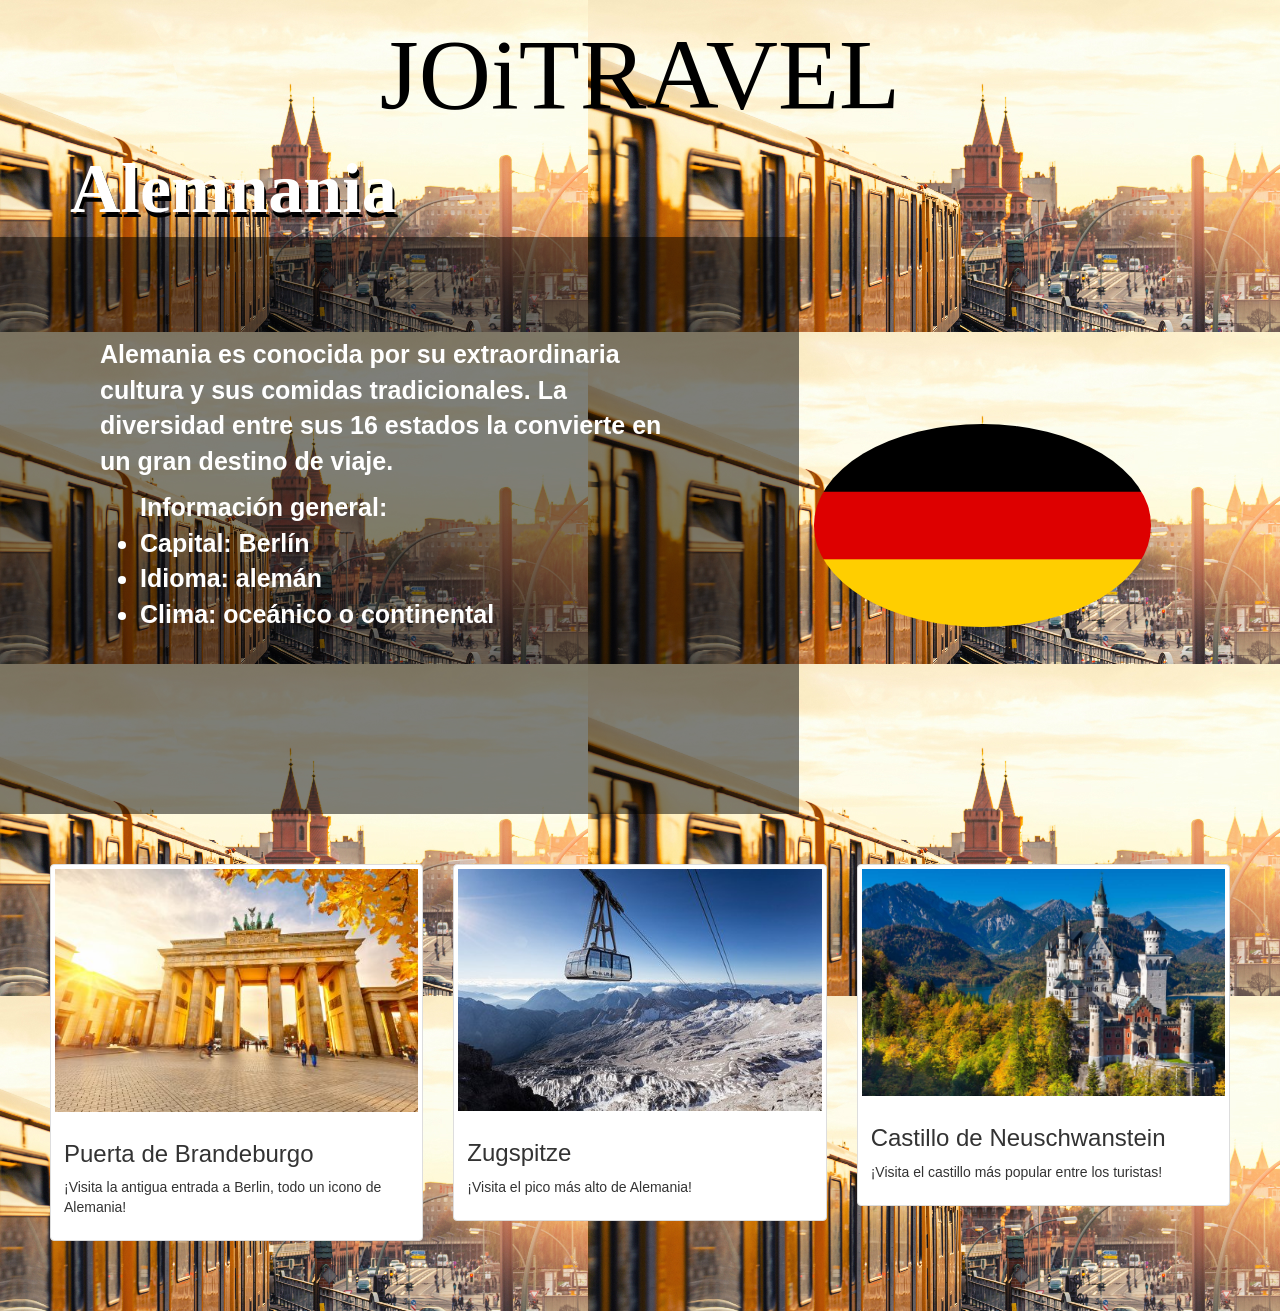
<file: alemania/alemania.html>
<!DOCTYPE html>
<html>
<head>
  <link href='css/bootstrap.css' rel='stylesheet'>
  <meta name="viewport" content="width=device-width, initial-scale=1.0">
  <link rel= "stylesheet" type="text/css" href="css/style.css">
  <script src="https://code.jquery.com/jquery-3.2.1.min.js"></script>
  <script src="js/bootstrap.min.js"></script>
</head>

<body>
  <h1> JOiTRAVEL </h1>
  <h2>Alemnania</h2>
  <table>
     <tr>
       <th>
         <div class="intro">
         <P>
          Alemania es conocida por su extraordinaria cultura y sus comidas tradicionales.
          La diversidad entre sus 16 estados la convierte en un gran destino de viaje.
         </p>
         <ul> Información general:
            <li>Capital: Berlín</li>
            <li>Idioma: alemán</li>
            <li>Clima: oceánico o continental</li>
          </ul>
          <br> </br>
        </div>
      </th>
       <th>
         <img src='images/bandera.jpg' class="bandera">
       </th>
     </tr>
   </table>

<div class="row">
     <div class="col-xs-6 col-md-4">
       <a href="https://www.berlin.de/sehenswuerdigkeiten/3560266-3558930-brandenburger-tor.html" class="thumbnail">
         <img src="images/puerta.jpg" alt="puerta">
          <div class="caption">
           <h3>Puerta de Brandeburgo</h3>
            <p>¡Visita la antigua entrada a Berlin, todo un icono de Alemania!</p>
          </div>
       </a>
     </div>
     <div class="col-xs-6 col-md-4">
      <a href="http://zugspitze.de/en/winter/mountain/zugspitze" class="thumbnail">
        <img src="images/zugspitze.jpg" alt="zugspitze">
         <div class="caption">
           <h3>Zugspitze</h3>
            <p>¡Visita el pico más alto de Alemania!</p>
          </div>
      </a>
     </div>
     <div class="col-xs-6 col-md-4">
      <a href="http://www.neuschwanstein.de/spanisch/visitante/index.htm" class="thumbnail">
       <img src="images/castillo.neusch.jpg" alt="castillo.neusch">
        <div class="caption">
          <h3>Castillo de Neuschwanstein</h3>
           <p>¡Visita el castillo más popular entre los turistas!</p>
        </div>
      </a>
     </div>
   </div>

</body>
</html>
</file>
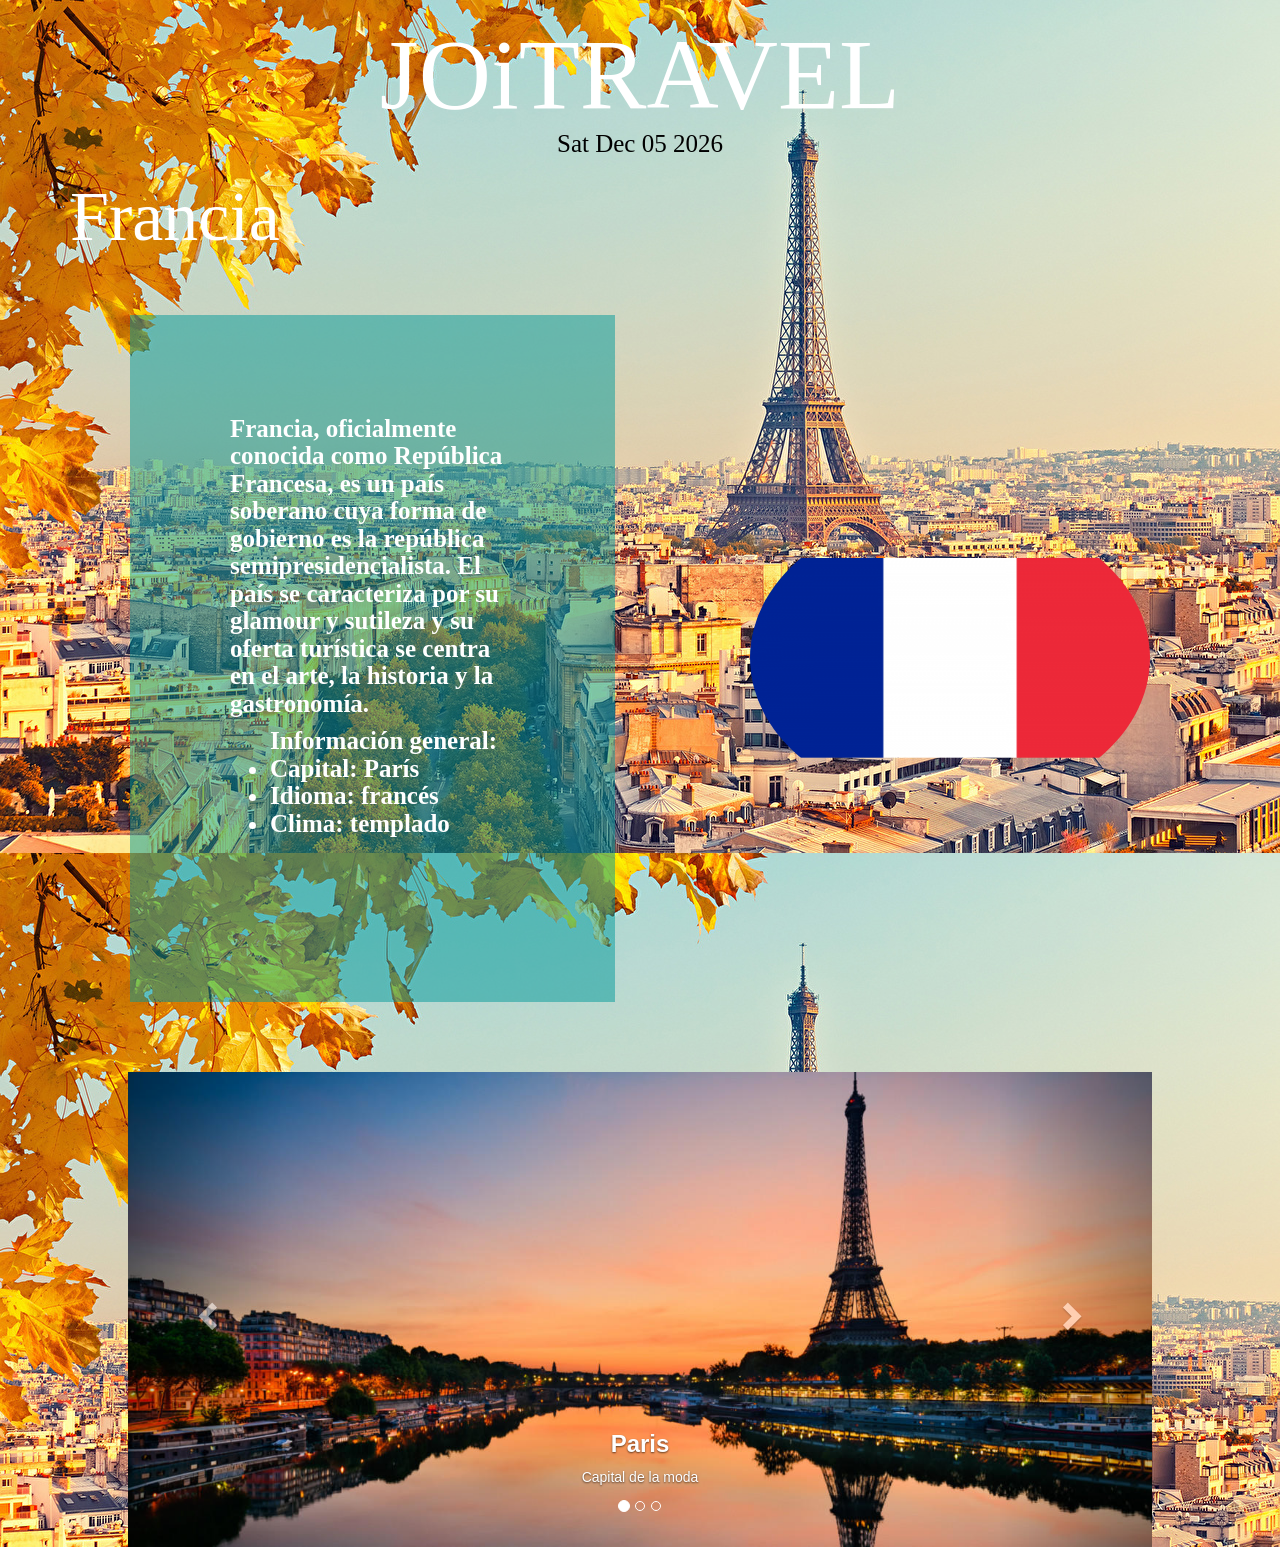
<file: francia/francia.html>
<!DOCTYPE html>
<html>
<head>
  <link href='css/bootstrap.css' rel='stylesheet'>
  <meta name="viewport" content="width=device-width, initial-scale=1.0">
  <link rel= "stylesheet" type="text/css" href="css/style.css">
  <script src="https://code.jquery.com/jquery-3.2.1.min.js"></script>
  <script src="js/bootstrap.min.js"></script>
</head>

<body>
  <h1>
    <p1> JOiTRAVEL </p1>
        <p id="demo"></p>

        <script>
        var d = new Date();
        document.getElementById("demo").innerHTML = d.toDateString();
        </script>
  </h1>
  <h2>Francia
  <table>
     <tr>
       <th>
         <div class="intro">
         <P>
           Francia, oficialmente conocida como República Francesa, es un país soberano cuya forma de gobierno es la república semipresidencialista.
           El país se caracteriza por su glamour y sutileza y su oferta turística se centra en el arte, la historia y la gastronomía.
         </p>
         <ul> Información general:
            <li>Capital: París</li>
            <li>Idioma: francés</li>
            <li>Clima: templado</li>
          </ul>
          <br> </br>
        </div>
      </th>
       <th>
         <img src='images/bandera.jpg' class="bandera">
       </th>
     </tr>
   </table>
   </h2>
 <div id="myCarousel" class="carousel slide" data-ride="carousel">
       <ol class="carousel-indicators">
         <li data-target="#myCarousel" data-slide-to="0" class="active"></li>
         <li data-target="#myCarousel" data-slide-to="1"></li>
         <li data-target="#myCarousel" data-slide-to="2"></li>
       </ol>

       <div class="carousel-inner">
         <div class="item active">
           <img src="images/paris.jpg" alt="paris">
           <div class="carousel-caption">
            <h3><strong>Paris</strong></h3>
            <p>Capital de la moda</p>
           </div>
         </div>

         <div class="item">
           <img src="images/Niza.jpg" alt="Niza">
           <div class="carousel-caption">
            <h3><strong>Niza</strong></h3>
            <p>¡Descubre sus playas!</p>
           </div>
         </div>

         <div class="item">
           <img src="images/mont-blanc.jpg" alt="mont-blanc">
           <div class="carousel-caption">
            <h3><strong>Mont Blanc</strong></h3>
            <p>Disfruta de la montaña</p>
           </div>
         </div>
       </div>

       <!-- Left and right controls -->
       <a class="left carousel-control" href="#myCarousel" data-slide="prev">
         <span class="glyphicon glyphicon-chevron-left"></span>
         <span class="sr-only">Previous</span>
       </a>
       <a class="right carousel-control" href="#myCarousel" data-slide="next">
         <span class="glyphicon glyphicon-chevron-right"></span>
         <span class="sr-only">Next</span>
       </a>
     </div>
 </div>

</body>
</html>
</file>
<file: alemania/css/style.css>
body {
  background-image: url("fondo.jpg");
  background-repeat: repeat;
    background-position: right top;
}

h1 {
  font-size: 100px;
  font-family: Hervetica;
  color: black;
  text-align: center;
}
h2 {
  text-shadow: 2px 5px black;
  font-size: 70px;
  font-family: calibri;
  color: white;
  font-weight: bold;
  margin-left: 70px;
}

.intro{
  background-color: rgba(0, 0, 0, 0.5);
  color: white;
  font-size: 25px;
  padding: 100px;
}

.bandera {
  width: 70%;
  height: 30%;
  margin-left: 15px;
  margin-right: 70px;
    border-radius: 50%;
}

.row {
  padding: 50px;
  align: center;
}

.caption {
  align: center;
}
</file>
<file: francia/css/style.css>
body {
  background-image: url("frf.jpg");
}
h1 {
  text-align: center;
}
h1 p1 {
  font-size: 100px;
  font-family: Hervetica;
  color: white;
}
h1 p {
  font-size: 25px;
  font-family: system;
  color: black;
}
h2 {
  font-size: 70px;
  font-family: calibri;
  color: white;
  margin-left: 70px;

  }
}
h2 table {
font-family: calibri;
color: white;
margin-left: 40px;

}
table tr th {
padding: 60px;
}
table tr th img {
height: 300px;
width: 400px;
border-radius: 50%;
}


.intro{
  background-color: rgba(0, 153, 153, 0.5);
  color: white;
  font-size: 25px;
  padding: 100px;
}

.bandera {
  margin-left: 15px;
  margin-right: 70px;
}

#myCarousel {
  width: 80%;
  height: 90%;
  margin: auto;
}
</file>
